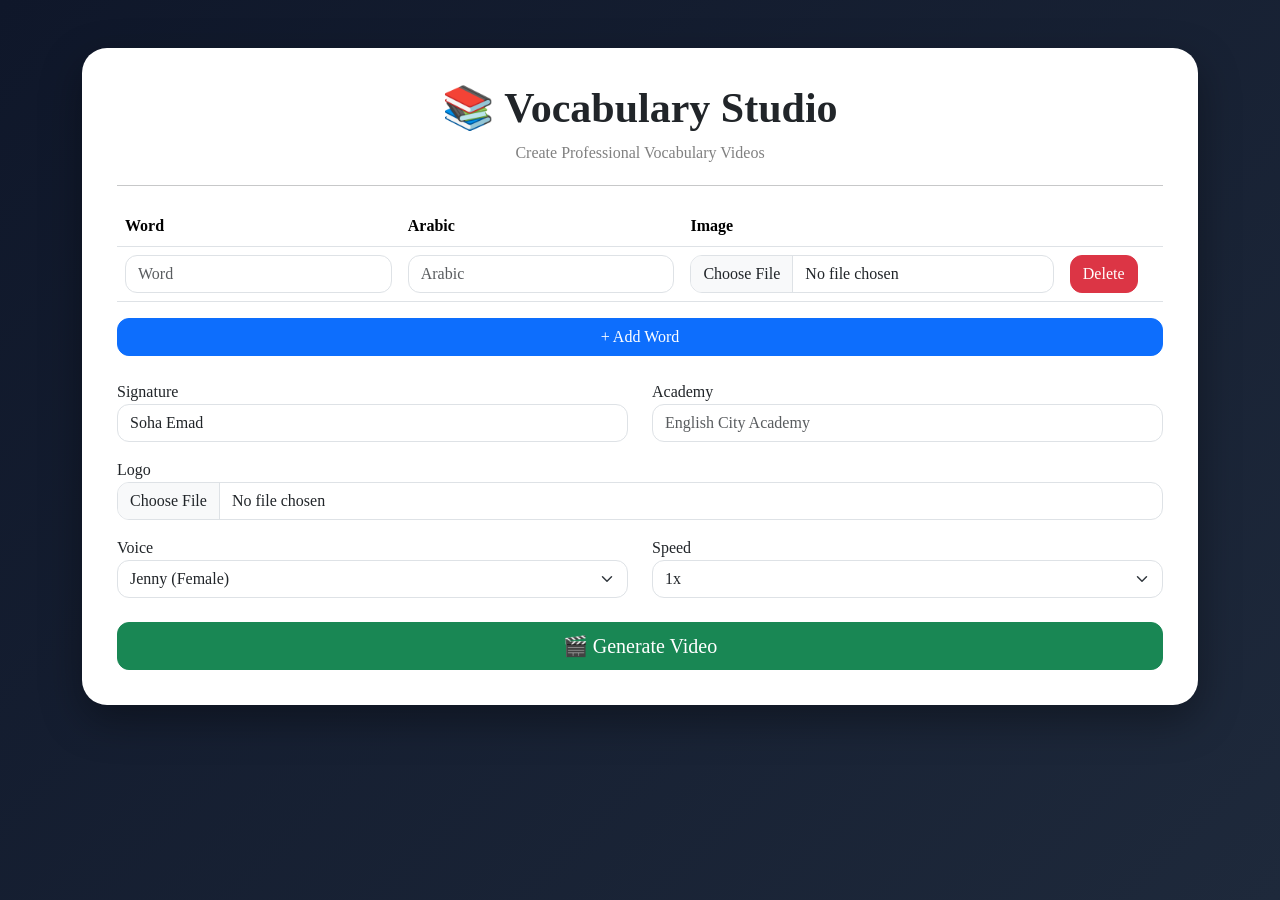
<file: templates/index.html>
<!DOCTYPE html>
<html lang="en">

<head>

    <meta charset="UTF-8">
    <title>Vocabulary Studio</title>

    <link href="https://cdn.jsdelivr.net/npm/bootstrap@5.3.7/dist/css/bootstrap.min.css" rel="stylesheet">
    <link rel="stylesheet" href="/static/css/style.css">

</head>

<body>

<div class="container py-5">

    <div class="main-card">

        <h1 class="title">
            📚 Vocabulary Studio
        </h1>

        <p class="subtitle">
            Create Professional Vocabulary Videos
        </p>

        <hr>

        <table class="table align-middle" id="wordsTable">

            <thead>

                <tr>

                    <th>Word</th>
                    <th>Arabic</th>
                    <th>Image</th>
                    <th></th>

                </tr>

            </thead>

            <tbody>

                <tr>

                    <td>
                        <input type="text"
                               class="form-control word"
                               placeholder="Word">
                    </td>

                    <td>
                        <input type="text"
                               class="form-control arabic"
                               placeholder="Arabic">
                    </td>

                    <td>
                        <input type="file"
                               class="form-control image">
                    </td>

                    <td>
                        <button class="btn btn-danger deleteRow">
                            Delete
                        </button>
                    </td>

                </tr>

            </tbody>

        </table>

        <button
            class="btn btn-primary w-100 mb-4"
            id="addRow">

            + Add Word

        </button>

        <div class="row">

            <div class="col-md-6">

                <label>Signature</label>

                <input
                    id="signature"
                    class="form-control"
                    value="Soha Emad">

            </div>

            <div class="col-md-6">

                <label>Academy</label>

                <input
                    id="academy"
                    class="form-control"
                    placeholder="English City Academy">

            </div>

        </div>

        <div class="mt-3">

            <label>Logo</label>

            <input
                id="logo"
                type="file"
                class="form-control">

        </div>

        <div class="row mt-3">

            <div class="col-md-6">

                <label>Voice</label>

                <select
                    id="voice"
                    class="form-select">

                    <option value="en-US-JennyNeural">
                        Jenny (Female)
                    </option>

                    <option value="en-US-GuyNeural">
                        Guy (Male)
                    </option>

                    <option value="en-US-AriaNeural">
                        Aria
                    </option>

                    <option value="en-US-AndrewNeural">
                        Andrew
                    </option>

                </select>

            </div>

            <div class="col-md-6">

                <label>Speed</label>

                <select
                    id="speed"
                    class="form-select">

                    <option value="+0%">1x</option>
                    <option value="-25%">0.75x</option>
                    <option value="+25%">1.25x</option>
                    <option value="+50%">1.5x</option>

                </select>

            </div>

        </div>

        <div
            class="progress mt-4"
            id="progressBox"
            style="display:none;">

            <div
                id="progressBar"
                class="progress-bar progress-bar-striped progress-bar-animated"
                style="width:0%">

                0%

            </div>

        </div>

        <button
            id="generate"
            class="btn btn-success btn-lg w-100 mt-4">

            🎬 Generate Video

        </button>

    </div>

</div>

<script src="/static/js/script.js"></script>

</body>

</html>
</file>
<file: static/css/style.css>
body{

    background:linear-gradient(135deg,#0f172a,#1e293b);

    min-height:100vh;

    font-family:Segoe UI;

}

.main-card{

    background:white;

    border-radius:25px;

    padding:35px;

    max-width:1200px;

    margin:auto;

    box-shadow:0 15px 40px rgba(0,0,0,.35);

}

.title{

    font-size:42px;

    font-weight:bold;

    text-align:center;

}

.subtitle{

    color:gray;

    text-align:center;

    margin-bottom:20px;

}

.table{

    margin-top:20px;

}

.form-control,
.form-select{

    border-radius:12px;

}

.btn{

    border-radius:12px;

}

.progress{

    height:30px;

    border-radius:15px;

}

.progress-bar{

    font-weight:bold;

}
</file>
